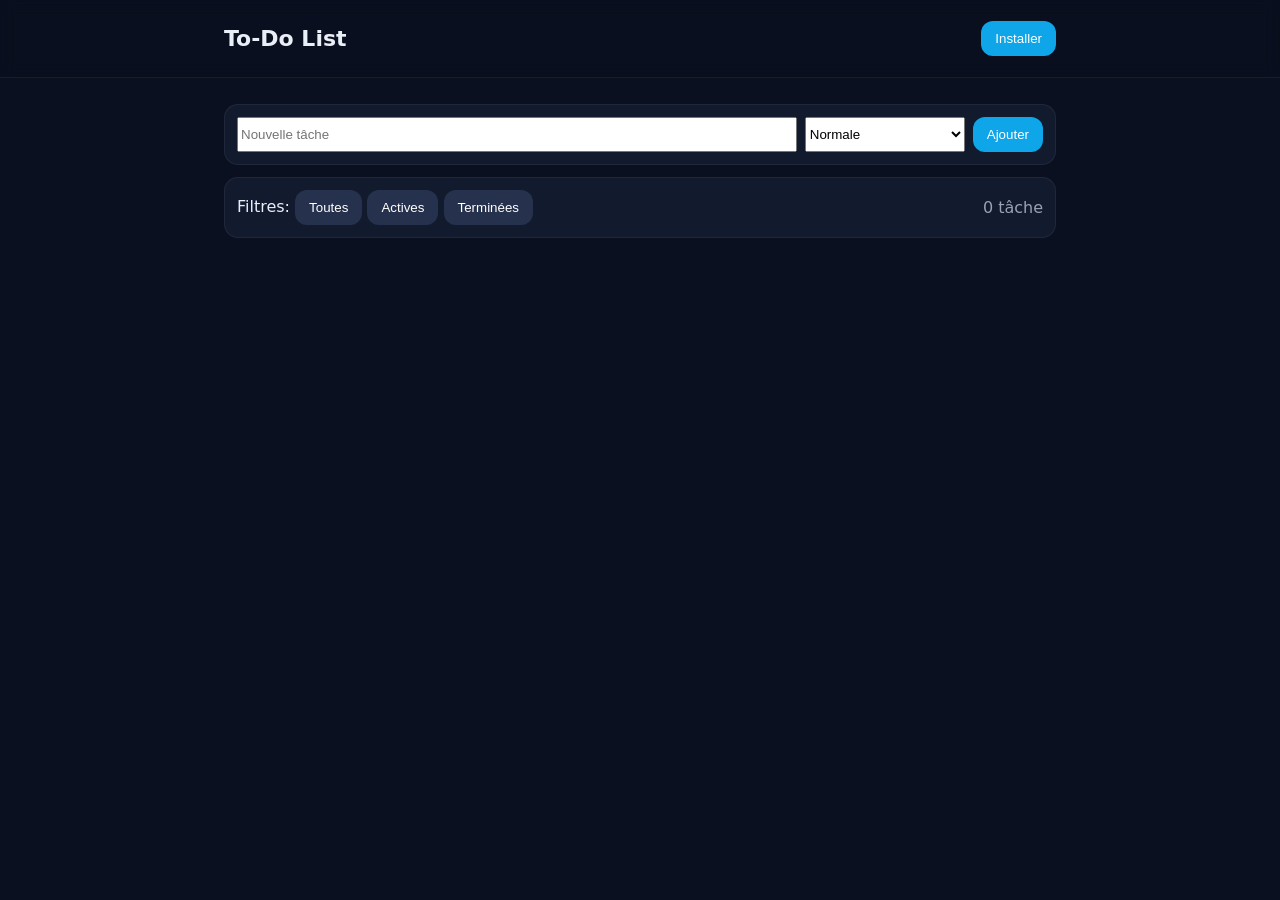
<file: index.html>
<!DOCTYPE html><html lang="fr"><head>
<meta charset="utf-8"/><meta name="viewport" content="width=device-width, initial-scale=1"/>
<title>To-Do List • Parallax</title>
<meta name="theme-color" content="#0ea5e9">
<link rel="manifest" href="/TO-DO-LIST-PARALLAX/manifest.webmanifest?v=3.2">
<style>
:root{--bg:#0b1020;--card:#121a2e;--text:#e9eef7;--muted:#97a3b6;--primary:#0ea5e9}
*{box-sizing:border-box} body{margin:0;background:var(--bg);color:var(--text);font:16px/1.5 system-ui}
.container{max-width:860px;margin:0 auto;padding:14px}
.top{position:sticky;top:0;background:rgba(10,15,30,.75);backdrop-filter:blur(8px);border-bottom:1px solid rgba(255,255,255,.06);z-index:10}
h1{margin:8px 0;font-size:22px}
.btn{border:0;background:var(--primary);color:#fff;padding:10px 14px;border-radius:12px;cursor:pointer}
.card{background:var(--card);border:1px solid rgba(255,255,255,.06);border-radius:14px;padding:12px;margin-top:12px}
.list{list-style:none;margin:0;padding:0;display:grid;gap:8px}
.item{display:grid;grid-template-columns:24px 1fr auto;gap:8px;align-items:center;background:#0e1530;border:1px solid rgba(255,255,255,.06);border-radius:12px;padding:8px}
.item.done{opacity:.6}.item .t{margin:0}
.badge{font-size:12px;border:1px solid rgba(255,255,255,.1);border-radius:999px;padding:2px 8px;margin-right:8px;color:#bae6fd}
.sheet{position:fixed;inset:0;background:rgba(0,0,0,.5);display:grid;place-items:end center;padding:16px}
.sheet>[role="document"]{background:var(--card);border:1px solid rgba(255,255,255,.08);border-radius:14px;padding:16px;max-width:520px;width:min(92vw,520px);margin:0 auto 8vh}
[hidden]{display:none!important}
</style>
</head><body>
<header class="top"><div class="container" style="display:flex;justify-content:space-between;align-items:center;gap:8px">
  <h1>To-Do List</h1>
  <button id="install" class="btn" type="button">Installer</button>
</div></header>

<main class="container">
  <form id="f" class="card" autocomplete="off" style="display:grid;grid-template-columns:1fr 160px auto;gap:8px">
    <input id="txt" placeholder="Nouvelle tâche" required minlength="1" maxlength="200"/>
    <select id="prio"><option value="haute">Haute</option><option value="normale" selected>Normale</option><option value="basse">Basse</option></select>
    <button class="btn">Ajouter</button>
  </form>
  <div class="card" style="display:flex;justify-content:space-between;align-items:center">
    <div>Filtres:
      <button class="btn" id="f_all" type="button" style="background:#26324d">Toutes</button>
      <button class="btn" id="f_active" type="button" style="background:#26324d">Actives</button>
      <button class="btn" id="f_done" type="button" style="background:#26324d">Terminées</button>
    </div>
    <div id="count" style="color:var(--muted)">0 tâche</div>
  </div>
  <ul id="list" class="list" aria-label="tâches"></ul>
</main>

<div id="sheet" class="sheet" role="dialog" aria-modal="true" hidden>
  <div role="document">
    <h3>Installer l'app</h3>
    <ol><li>Ouvrez le menu **⋮** de votre navigateur.</li><li>Choisissez <b>Installer l'application</b> (ou <b>Ajouter à l'écran d'accueil</b>).</li></ol>
    <div style="text-align:right"><button id="close" class="btn" type="button" style="background:#2e3a5a">Fermer</button></div>
  </div>
</div>

<script>
(()=>{const K='todos_v1';let todos=[],filter='all',promptEvt=null;
const $=id=>document.getElementById(id);
function load(){try{return JSON.parse(localStorage.getItem(K)||'[]')}catch{return[]}}
function save(){localStorage.setItem(K,JSON.stringify(todos))}
function plural(n){return n+' '+(n>1?'tâches':'tâche')}
function render(){const ul=$('list');ul.innerHTML='';let arr=todos; if(filter==='active')arr=arr.filter(t=>!t.d); if(filter==='done')arr=arr.filter(t=>t.d);
 for(const t of arr){const li=document.createElement('li');li.className='item'+(t.d?' done':'');li.dataset.id=t.id;
  const cb=document.createElement('input');cb.type='checkbox';cb.checked=t.d;cb.onchange=()=>toggle(t.id);
  const p=document.createElement('p');p.className='t';p.innerHTML='<span class="badge">'+t.p[0].toUpperCase()+t.p.slice(1)+'</span>'+t.txt;
  const del=document.createElement('button');del.textContent='Suppr';del.className='btn';del.style.background='#2e3a5a';del.onclick=()=>rm(t.id);
  li.append(cb,p,del);ul.append(li)}
 $('count').textContent=plural(todos.filter(t=>!t.d).length)}
function add(txt,p){todos=[{id:crypto.randomUUID(),txt,p,d:false},...todos];save();render()}
function toggle(id){todos=todos.map(t=>t.id===id?{...t,d:!t.d}:t);save();render()}
function rm(id){todos=todos.filter(t=>t.id!==id);save();render()}
$('f').addEventListener('submit',e=>{e.preventDefault();const v=$('txt').value.trim();if(!v)return;add(v,$('prio').value);e.target.reset();$('txt').focus()});
$('f_all').onclick=()=>{filter='all';render()};$('f_active').onclick=()=>{filter='active';render()};$('f_done').onclick=()=>{filter='done';render()};
const sheet=$('sheet');const close=$('close');function openSheet(){sheet.hidden=false}function closeSheet(){sheet.hidden=true}
sheet.addEventListener('click',e=>{if(e.target===sheet)closeSheet()});close.onclick=closeSheet;addEventListener('keydown',e=>{if(!sheet.hidden&&e.key==='Escape')closeSheet()});
addEventListener('beforeinstallprompt',e=>{e.preventDefault();promptEvt=e});
$('install').onclick=async()=>{if(promptEvt){promptEvt.prompt();await promptEvt.userChoice;promptEvt=null}else{openSheet()}};
if('serviceWorker' in navigator){addEventListener('load',()=>navigator.serviceWorker.register('/TO-DO-LIST-PARALLAX/sw.js?v=3.2').catch(console.error))}
todos=load();render();})();
</script>
</body></html>
</file>
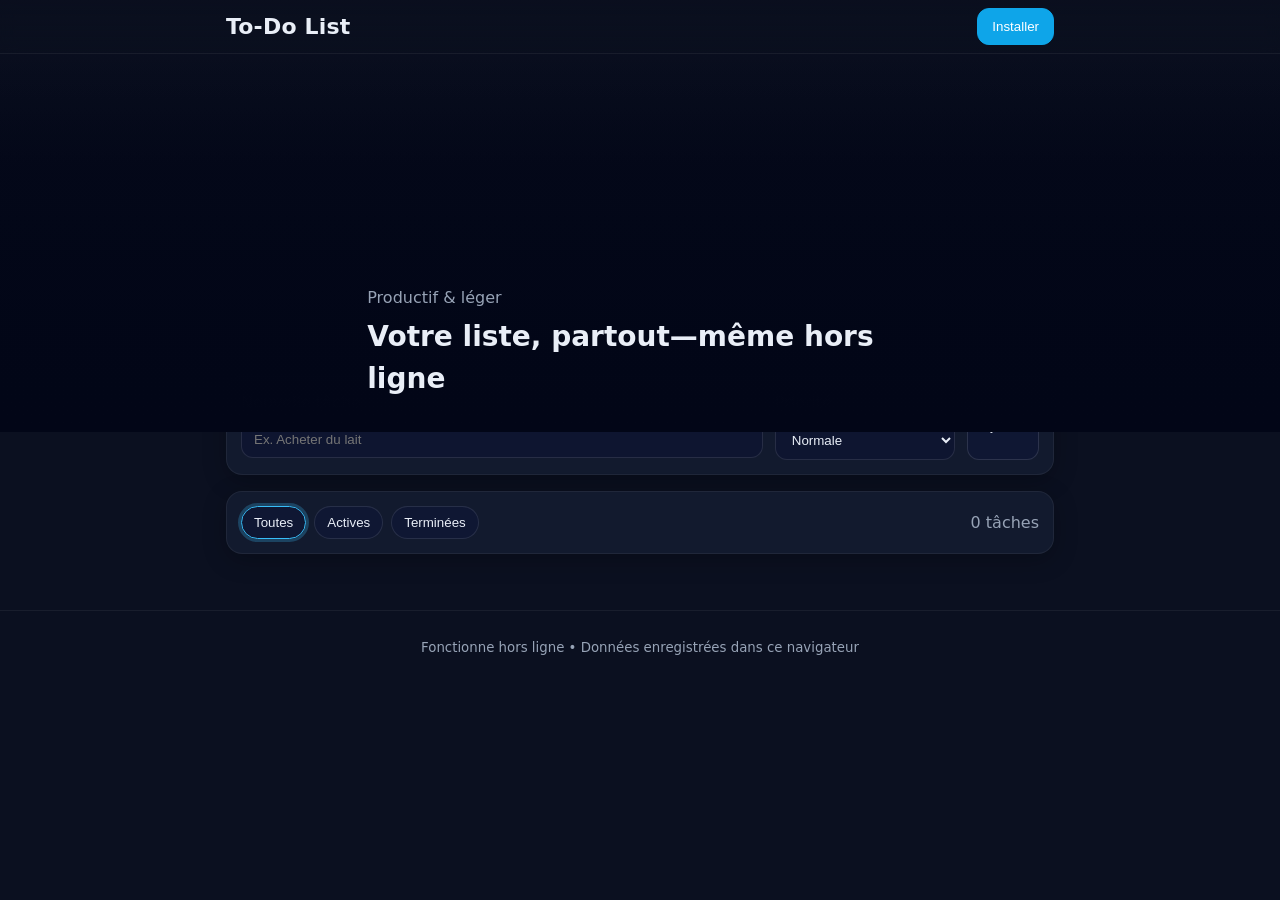
<file: index-inline-v3.1.html>
<!DOCTYPE html>
<html lang="fr">
<head>
  <meta charset="utf-8" />
  <meta name="viewport" content="width=device-width, initial-scale=1" />
  <title>To-Do List • Parallax</title>
  <meta name="description" content="Liste de tâches simple avec priorités et effet parallaxe doux. Fonctionne hors ligne et s'installe comme une app.">
  <meta name="theme-color" content="#0ea5e9">
  <meta name="apple-mobile-web-app-capable" content="yes">
  <meta name="apple-mobile-web-app-status-bar-style" content="black-translucent">
  <link rel="manifest" href="manifest.webmanifest">
  <style>
  :root{--bg:#0b1020;--card:#121a2e;--muted:#97a3b6;--text:#e9eef7;--primary:#0ea5e9;--ring:#38bdf8}
  *{box-sizing:border-box}
  [hidden]{display:none !important}
  html,body{margin:0;padding:0;background:var(--bg);color:var(--text);font:16px/1.5 system-ui,-apple-system,Segoe UI,Roboto,Ubuntu,Cantarell,Noto Sans,Arial}
  .container{max-width:860px;margin:0 auto;padding:0 16px}
  .row{display:flex;gap:16px}.between{justify-content:space-between}.center{align-items:center}
  .topbar{position:sticky;top:0;z-index:30;background:linear-gradient(180deg,rgba(10,15,30,.9),rgba(10,15,30,.6));backdrop-filter:blur(8px);border-bottom:1px solid rgba(255,255,255,.06)}
  .title{margin:10px 0;font-size:22px;font-weight:700;letter-spacing:.2px}
  .title::before{content:none!important}
  h1,h2,h3,ul,ol{list-style:none;margin:0}
  .hero{position:relative;height:42vh;min-height:260px;background-image:linear-gradient(180deg,rgba(2,6,23,.2),rgba(2,6,23,1)),url('https://images.unsplash.com/photo-1506784983877-45594efa4cbe?q=80&w=1600&auto=format&fit=crop');background-size:cover;background-position:center;overflow:hidden}
  .hero-overlay{position:absolute;inset:0;display:flex;align-items:end;padding:32px;background:linear-gradient(180deg,rgba(2,6,23,0),rgba(2,6,23,.7) 30%,rgba(2,6,23,1))}
  .hero-kicker{color:var(--muted);margin:0 0 6px 0}.hero-title{margin:0;font-size:28px;max-width:28ch}
  .card{background:var(--card);border:1px solid rgba(255,255,255,.06);border-radius:16px;padding:14px;box-shadow:0 6px 24px rgba(0,0,0,.24)}
  .add-form{display:grid;grid-template-columns:1fr 180px auto;gap:12px;margin-top:-56px}
  .field{display:flex;flex-direction:column;gap:6px}
  input[type="text"],select{background:#0e1530;border:1px solid rgba(255,255,255,.1);color:var(--text);padding:10px 12px;border-radius:12px;outline:none}
  input[type="text"]:focus,select:focus{border-color:var(--ring);box-shadow:0 0 0 3px rgba(56,189,248,.25)}
  .btn{appearance:none;border:1px solid rgba(255,255,255,.12);padding:10px 14px;border-radius:12px;color:var(--text);background:#0f1733;cursor:pointer}
  .btn:hover{filter:brightness(1.1)}.btn.primary{background:var(--primary);border-color:var(--primary);color:white}
  .toolbar{margin-top:16px;display:flex;justify-content:space-between;align-items:center;gap:12px;position:sticky;top:58px;z-index:25}
  .filters{display:flex;gap:8px;flex-wrap:wrap}.chip{border:1px solid rgba(255,255,255,.1);background:#0f1733;color:var(--text);padding:8px 12px;border-radius:999px;cursor:pointer}
  .chip.active{outline:3px solid rgba(56,189,248,.25);border-color:var(--ring)}
  .count{margin:0;color:var(--muted)}
  .list{margin:16px 0 40px;display:grid;gap:10px;padding:0}
  .item{display:grid;grid-template-columns:28px 1fr auto;gap:10px;align-items:center;background:#0e1530;border:1px solid rgba(255,255,255,.06);border-radius:12px;padding:10px}
  .item.done{opacity:.65}.item input[type="checkbox"]{width:20px;height:20px}
  .item .text{margin:0;word-break:break-word}.item .text.done{text-decoration:line-through}
  .badge{font-size:12px;padding:4px 8px;border-radius:999px;border:1px solid rgba(255,255,255,.1);margin-right:8px}
  .badge.haute{border-color:rgba(239,68,68,.5);color:#fecaca}.badge.normale{border-color:rgba(56,189,248,.5);color:#bae6fd}.badge.basse{border-color:rgba(34,197,94,.5);color:#bbf7d0}
  .actions{display:flex;gap:6px}.iconbtn{background:transparent;border:1px solid rgba(255,255,255,.12);padding:6px 10px;border-radius:10px;cursor:pointer;color:var(--muted)}
  .iconbtn:hover{color:var(--text)}
  .footer{padding:24px 0;border-top:1px solid rgba(255,255,255,.06);color:var(--muted);text-align:center}
  /* Sheet (dialog) */
  .sheet{position:fixed;inset:0;background:rgba(0,0,0,.55);display:grid;place-items:end center;padding:16px;z-index:100}
  .sheet-card{background:var(--card);border:1px solid rgba(255,255,255,.08);border-radius:16px;padding:16px;max-width:520px;width:min(92vw,520px);margin:0 auto 8vh}
  .sheet .muted{color:var(--muted);font-size:14px}
  @media (max-width:720px){.add-form{grid-template-columns:1fr;margin-top:-40px}.toolbar{top:56px;flex-direction:column;align-items:stretch}.filters{justify-content:flex-start}}
  @media (prefers-reduced-motion:reduce){[data-parallax]{transform:none!important}}
  </style>
</head>
<body>
  <header class="topbar" role="banner">
    <div class="container row between center">
      <h1 class="title" aria-label="To-Do List">To-Do List</h1>
      <button id="installBtn" class="btn primary" type="button" aria-label="Installer l'application">Installer</button>
    </div>
  </header>

  <section class="hero" data-parallax aria-hidden="true">
    <div class="hero-overlay">
      <div class="container">
        <p class="hero-kicker">Productif & léger</p>
        <h2 class="hero-title">Votre liste, partout—même hors ligne</h2>
      </div>
    </div>
  </section>

  <main class="container">
    <form id="addForm" class="card add-form" autocomplete="off">
      <div class="field">
        <label for="todoInput">Nouvelle tâche</label>
        <input id="todoInput" name="todo" type="text" placeholder="Ex. Acheter du lait" required minlength="1" maxlength="200" />
      </div>
      <div class="field">
        <label for="prioritySelect">Priorité</label>
        <select id="prioritySelect" name="priority" aria-label="Choisir la priorité">
          <option value="haute">Haute</option>
          <option value="normale" selected>Normale</option>
          <option value="basse">Basse</option>
        </select>
      </div>
      <div class="actions">
        <button class="btn" type="submit">Ajouter</button>
      </div>
    </form>

    <div class="toolbar card">
      <div class="filters" role="tablist" aria-label="Filtres de tâches">
        <button class="chip active" role="tab" aria-selected="true" data-filter="toutes" type="button">Toutes</button>
        <button class="chip" role="tab" aria-selected="false" data-filter="actives" type="button">Actives</button>
        <button class="chip" role="tab" aria-selected="false" data-filter="terminees" type="button">Terminées</button>
      </div>
      <p id="todoCount" class="count" aria-live="polite">0 tâche</p>
    </div>

    <ul id="todoList" class="list" aria-label="Liste de tâches"></ul>
  </main>

  <footer class="footer">
    <div class="container">
      <small>Fonctionne hors ligne • Données enregistrées dans ce navigateur</small>
    </div>
  </footer>

  <!-- Install sheet (dialog) -->
  <div id="installSheet" class="sheet" role="dialog" aria-modal="true" hidden>
    <div class="sheet-card" role="document">
      <h3>Installer l'app</h3>
      <p>Si le bouton système n'apparaît pas :</p>
      <ol>
        <li>Ouvrez le menu du navigateur (⋮).</li>
        <li>Choisissez <strong>Ajouter à l'écran d'accueil</strong>.</li>
        <li>Confirmez <em>Ajouter</em>.</li>
      </ol>
      <p class="muted">Sur iPhone : bouton <em>Partager</em> → <strong>Sur l'écran d'accueil</strong>.</p>
      <div class="row" style="justify-content:flex-end;gap:8px;">
        <button id="closeSheet" class="btn" type="button">Fermer</button>
      </div>
    </div>
  </div>

  <script>
  (function(){
    const KEY='todos_v1'; let todos=[]; let currentFilter='toutes'; let deferredPrompt=null;
    const q=(s)=>document.querySelector(s), el=(id)=>document.getElementById(id);

    // ---- To-do logic ----
    function load(){ try{return JSON.parse(localStorage.getItem(KEY)||'[]')}catch{return[]} }
    function save(){ localStorage.setItem(KEY, JSON.stringify(todos)) }
    function plural(n){ return n+' '+(n===1?'tâche':'tâches') }
    function byFilter(list,f){ if(f==='actives')return list.filter(t=>!t.done); if(f==='terminees')return list.filter(t=>t.done); return list }

    function render(){
      const list=el('todoList'); list.innerHTML=''; const filtered=byFilter(todos,currentFilter);
      for(const t of filtered){
        const li=document.createElement('li'); li.className='item'+(t.done?' done':''); li.dataset.id=t.id;
        const cb=document.createElement('input'); cb.type='checkbox'; cb.checked=t.done; cb.onchange=()=>toggle(t.id);
        const content=document.createElement('div');
        const badge=document.createElement('span'); badge.className='badge '+t.priority; badge.textContent=t.priority[0].toUpperCase()+t.priority.slice(1);
        const p=document.createElement('p'); p.className='text'+(t.done?' done':''); p.textContent=t.text;
        content.appendChild(badge); content.appendChild(p);
        const actions=document.createElement('div'); actions.className='actions';
        const ebtn=document.createElement('button'); ebtn.className='iconbtn'; ebtn.type='button'; ebtn.textContent='Éditer'; ebtn.onclick=()=>inlineEdit(t.id,p);
        const dbtn=document.createElement('button'); dbtn.className='iconbtn'; dbtn.type='button'; dbtn.textContent='Supprimer'; dbtn.onclick=()=>remove(t.id);
        actions.appendChild(ebtn); actions.appendChild(dbtn);
        li.appendChild(cb); li.appendChild(content); li.appendChild(actions); list.appendChild(li);
      }
      el('todoCount').textContent=plural(todos.filter(t=>!t.done).length);
    }
    function add(text,priority='normale'){ const t={id:crypto.randomUUID(),text:text.trim(),priority,done:false,createdAt:Date.now()}; todos=[t,...todos]; save(); render() }
    function toggle(id){ todos=todos.map(t=>t.id===id?{...t,done:!t.done}:t); save(); render() }
    function remove(id){ todos=todos.filter(t=>t.id!==id); save(); render() }
    function inlineEdit(id,pEl){ const t=todos.find(x=>x.id===id); if(!t)return; const inp=document.createElement('input'); inp.type='text'; inp.value=t.text; inp.maxLength=200; inp.className='text'; pEl.replaceWith(inp); inp.focus(); const ok=()=>{ t.text=inp.value.trim()||t.text; save(); render() }; inp.onblur=ok; inp.onkeydown=e=>{ if(e.key==='Enter'){e.preventDefault();inp.blur()} if(e.key==='Escape'){e.preventDefault();render()} } }

    el('addForm').addEventListener('submit',e=>{ e.preventDefault(); const text=el('todoInput').value.trim(); if(!text)return; add(text,el('prioritySelect').value); e.target.reset(); el('todoInput').focus() });
    document.querySelectorAll('.filters .chip').forEach(btn=>{ btn.addEventListener('click',()=>{ document.querySelectorAll('.filters .chip').forEach(b=>{b.classList.remove('active'); b.setAttribute('aria-selected','false')}); btn.classList.add('active'); btn.setAttribute('aria-selected','true'); currentFilter=btn.dataset.filter; render(); }) });

    // ---- Parallax ----
    const hero=q('[data-parallax]'); let ticking=false;
    function updateP(){ const y=scrollY||0; hero.style.transform='translateY('+(y*0.25)+'px)'; ticking=false }
    if(hero){ addEventListener('scroll',()=>{ if(!ticking){ requestAnimationFrame(updateP); ticking=true } }, {passive:true}) }

    // ---- PWA install handling ----
    const installBtn = el('installBtn');
    const sheet = el('installSheet');
    const closeBtn = el('closeSheet');

    function openSheet(){ sheet.hidden=false; sheet.focus && sheet.focus(); }
    function closeSheet(){ sheet.hidden=true; }

    // Backdrop click = close
    sheet.addEventListener('click', (e)=>{ if(e.target === sheet) closeSheet(); });
    // Close button
    closeBtn.addEventListener('click', closeSheet);
    // Escape key
    addEventListener('keydown', (e)=>{ if(!sheet.hidden && e.key === 'Escape'){ closeSheet(); } });

    function isStandalone(){ return matchMedia('(display-mode: standalone)').matches || navigator.standalone===true }
    function updateInstallVisibility(){ installBtn.style.display = isStandalone() ? 'none' : ''; }
    updateInstallVisibility();

    let promptEvent=null;
    addEventListener('beforeinstallprompt',(e)=>{ e.preventDefault(); promptEvent=e; });

    installBtn.addEventListener('click', async ()=>{
      if(promptEvent){
        promptEvent.prompt();
        await promptEvent.userChoice;
        promptEvent=null;
      }else{
        openSheet();
      }
    });

    addEventListener('appinstalled', ()=>{ closeSheet(); updateInstallVisibility(); });

    if('serviceWorker' in navigator){
      addEventListener('load',()=>{ navigator.serviceWorker.register('./sw.js').catch(console.error) });
    }

    todos=load(); render();
  })();
  </script>
</body>
</html>
</file>
